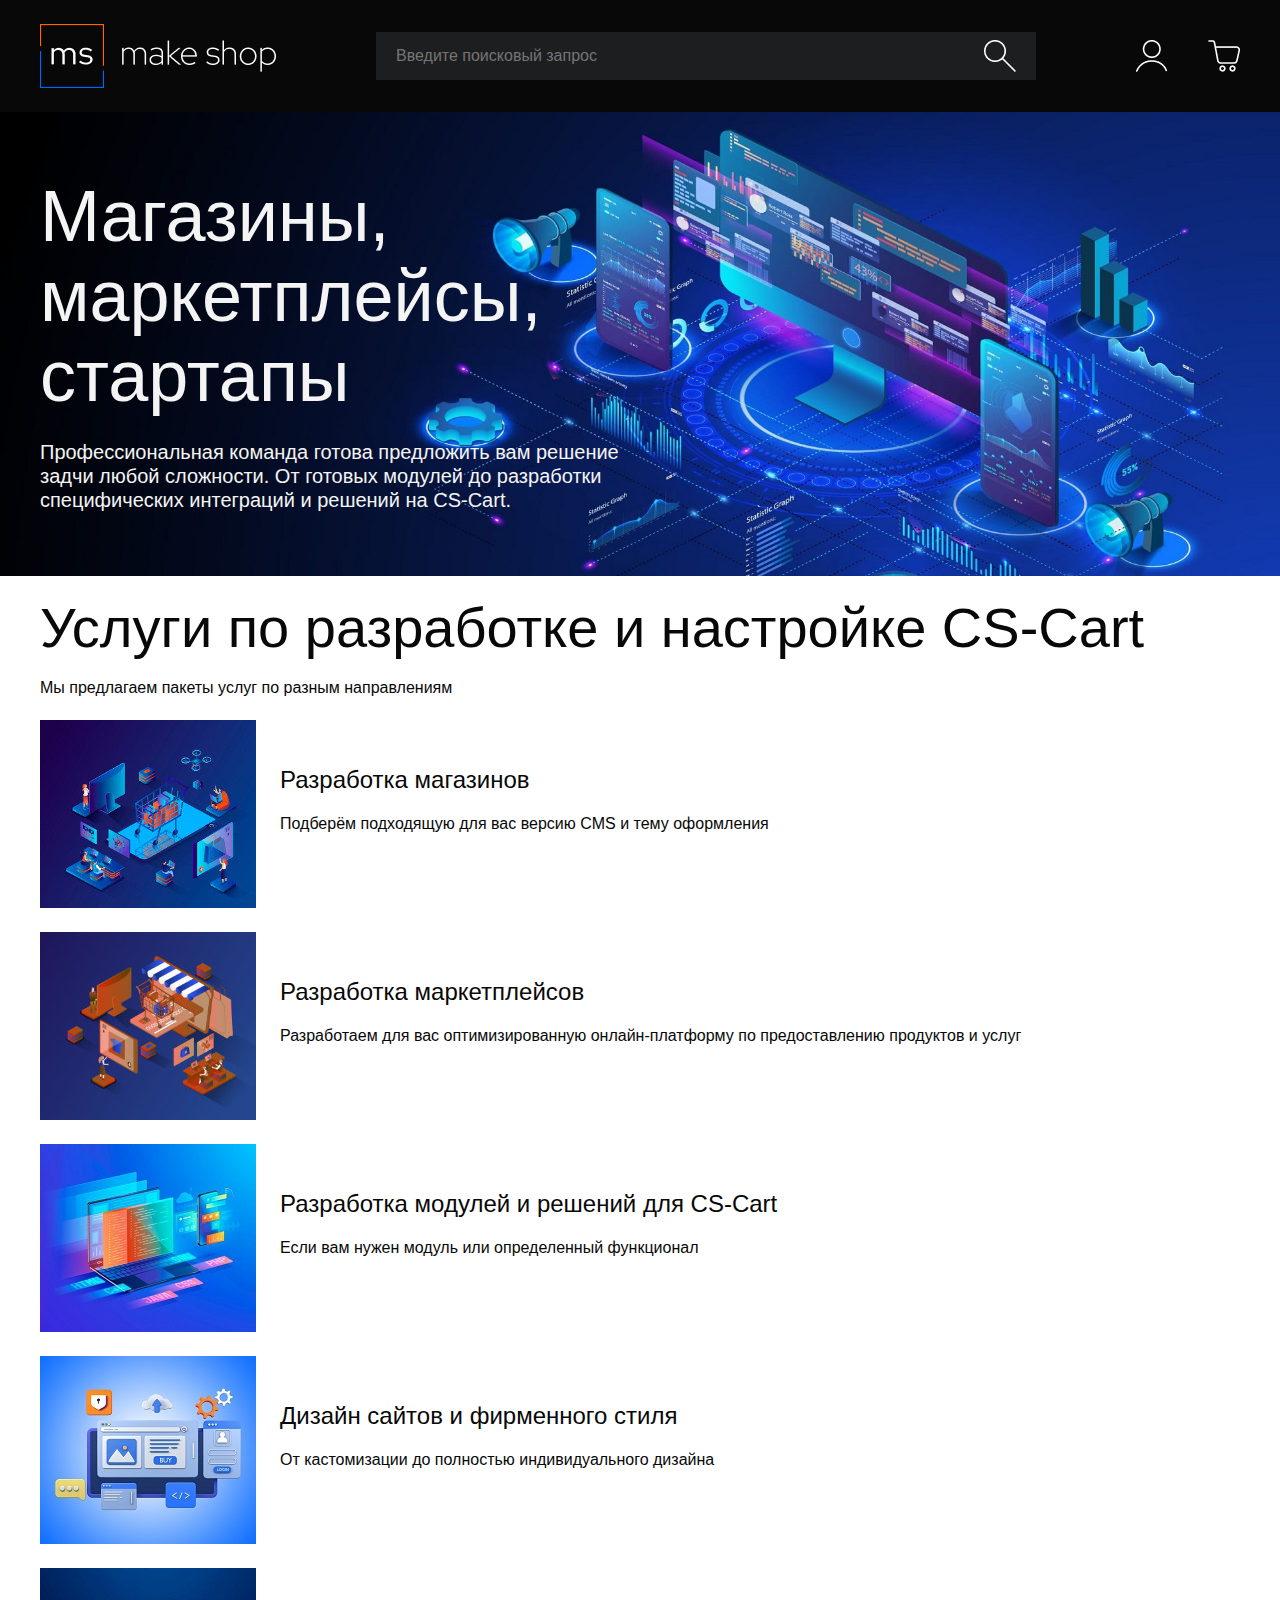
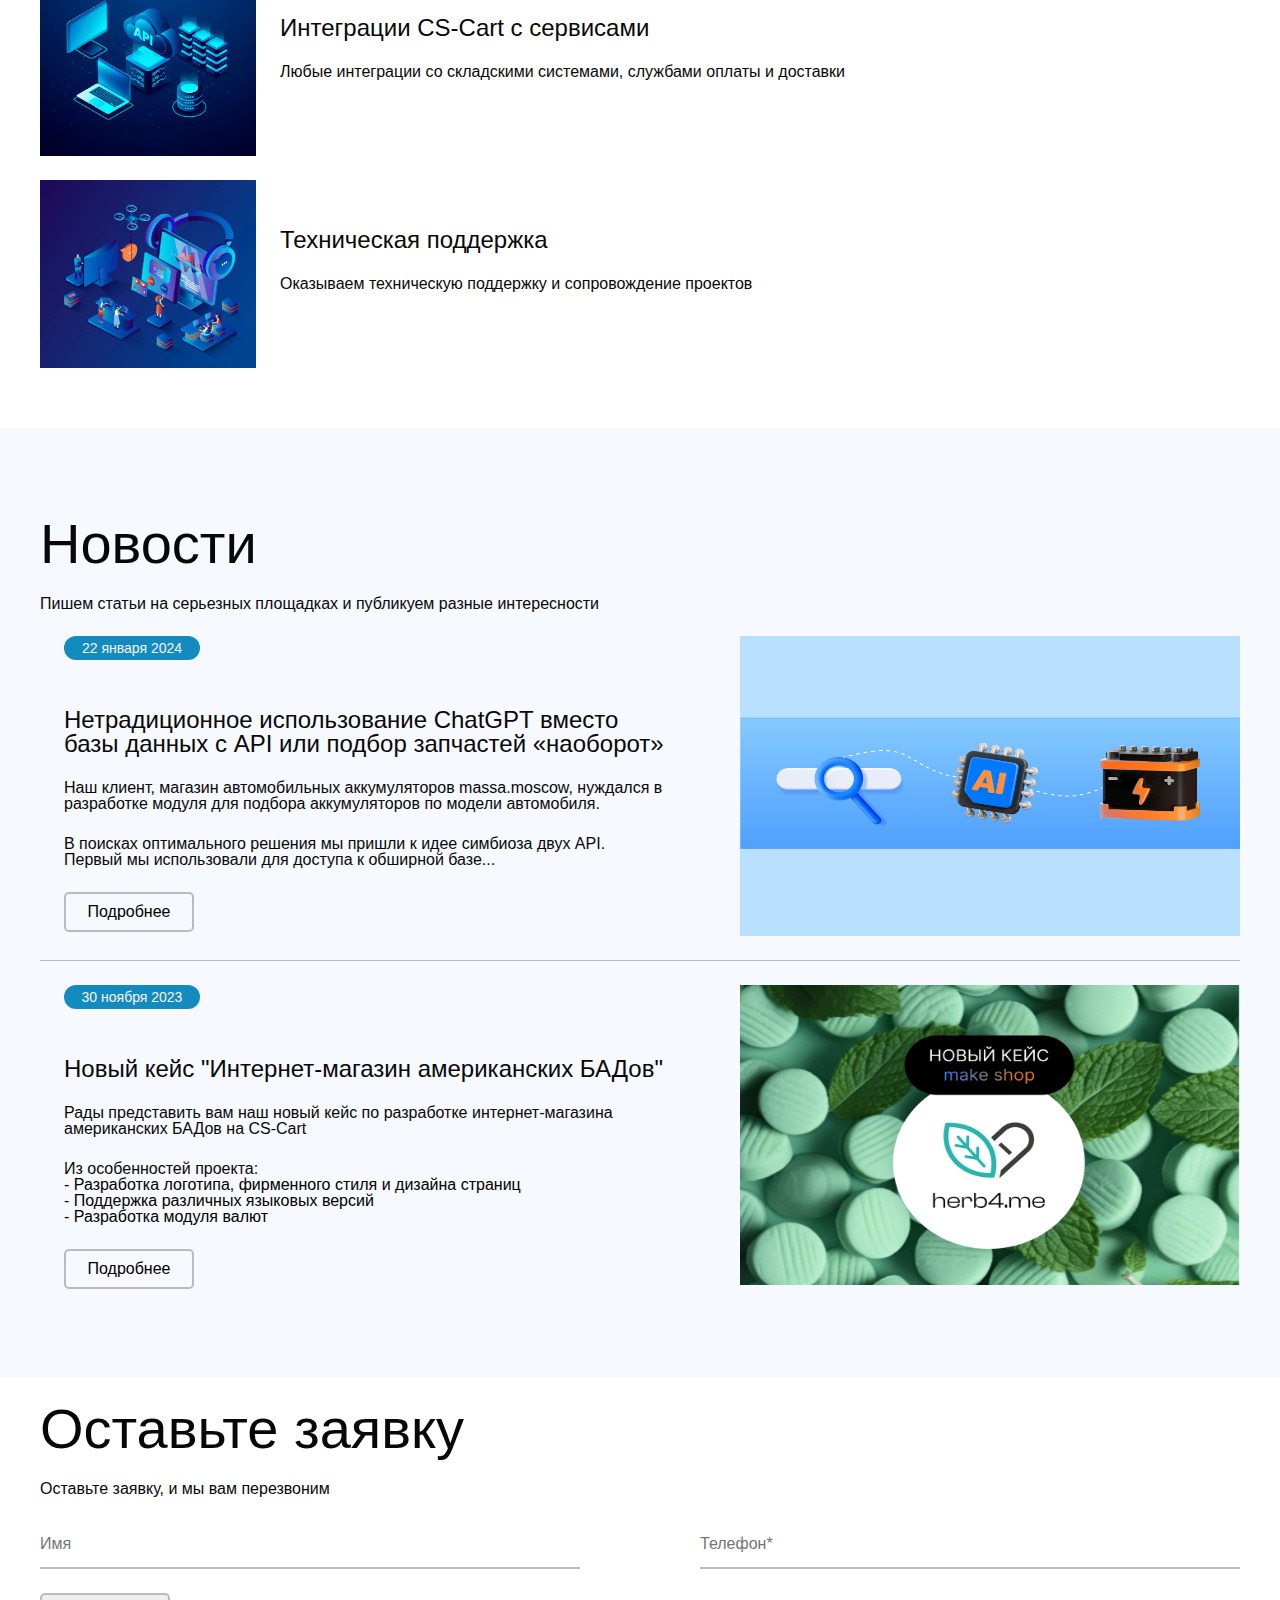
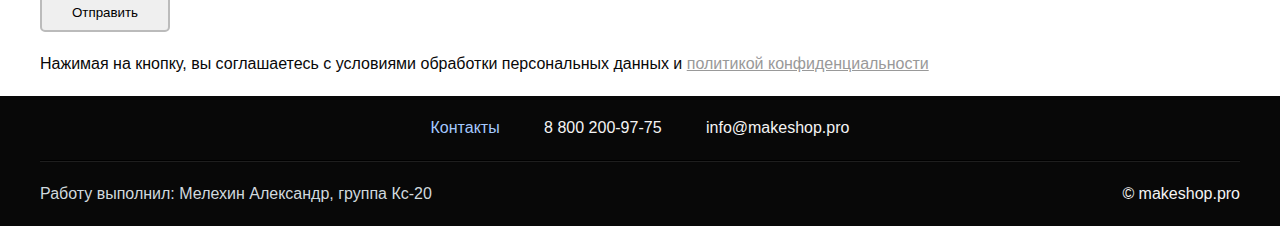
<file: KR1/public_html/index.html>
<!DOCTYPE html>
<html lang="ru">
<head>
    <title>Мелехин Александр</title>
    <meta name="description" content="группа КС-20, контрольная работа 1">
    <meta charset="UTF-8">
    <link type="image/svg+xml" rel="icon" href="img/favicon.svg">
    <link type="text/css" rel="stylesheet" href="css/main.css">
</head>
<body>
<header>
    <div class="container">
        <a id="logo" href="index.html">
            <img src="img/logo.png" width="236" height="64" alt="MakeShop">
        </a>
        <form action="index.html" method="get">
            <input type="text" name="search_query" placeholder="Введите поисковый запрос">
            <button type="submit"></button>
        </form>
        <a class="header_links" id="header_cart" href="index.html"></a>
        <a class="header_links" id="header_user" href="index.html"></a>
    </div>
</header>
<main>
    <div id="top_background">
        <div class="container">
            <h1>Магазины, маркетплейсы, стартапы</h1>
            <p>Профессиональная команда готова предложить вам решение задчи любой сложности. От готовых модулей до
                разработки специфических интеграций и решений на CS-Cart.</p>
        </div>
    </div>
    <div class="container">
        <h2>Услуги по разработке и настройке CS-Cart</h2>
        <p id="services_text">Мы предлагаем пакеты услуг по разным направлениям</p>
        <ul>
            <li>
                <img src="img/u1.jpg" alt="Разработка магазинов" width="216" height="188">
                <div>
                    <h3>Разработка магазинов</h3>
                    <p class="u_text">Подберём подходящую для вас версию CMS и тему оформления</p>
                </div>
            </li>
            <li>
                <img src="img/u2.jpg" alt="Разработка магазинов" width="216" height="188">
                <div>
                    <h3>Разработка маркетплейсов</h3>
                    <p class="u_text">Разработаем для вас оптимизированную онлайн-платформу по предоставлению продуктов и услуг</p>
                </div>
            </li>
            <li>
                <img src="img/u3.jpg" alt="" width="216" height="188">
                <div>
                    <h3>Разработка модулей и решений для CS-Cart</h3>
                    <p class="u_text">Если вам нужен модуль или определенный функционал</p>
                </div>
            </li>
            <li>
                <img src="img/u4.jpg" alt="" width="216" height="188">
                <div>
                    <h3>Дизайн сайтов и фирменного стиля</h3>
                    <p class="u_text">От кастомизации до полностью индивидуального дизайна</p>
                </div>
            </li>
            <li>
                <img src="img/u5.jpg" alt="" width="216" height="188">
                <div>
                    <h3>Интеграции CS-Cart c сервисами</h3>
                    <p class="u_text">Любые интеграции со складскими системами, службами оплаты и доставки</p>
                </div>
            </li>
            <li>
                <img src="img/u6.jpg" alt="" width="216" height="188">
                <div>
                    <h3>Техническая поддержка</h3>
                    <p class="u_text">Оказываем техническую поддержку и сопровождение проектов</p>
                </div>
            </li>
        </ul>
    </div>
    <div id="news_background">
        <div class="container">
            <h2>Новости</h2>
            <p id="news_text">Пишем статьи на серьезных площадках и публикуем разные интересности</p>
            <ul>
                <li>
                    <div>
                        <p class="date">22 января 2024</p>
                        <h3>Нетрадиционное использование ChatGPT вместо базы данных с API или подбор запчастей «наоборот»</h3>
                        <p class="u_text">Наш клиент, магазин автомобильных аккумуляторов massa.moscow, нуждался в разработке модуля для подбора аккумуляторов по модели автомобиля.</p>
                        <p class="u_text">В поисках оптимального решения мы пришли к идее симбиоза двух API. Первый мы использовали для доступа к обширной базе...</p>
                        <a class="news_link" href="index.html">Подробнее</a>
                    </div>
                    <img src="img/n1.png" alt="" width="500px" height="300px">
                </li>
                <hr>
                <li>
                    <div>
                        <p class="date">30 ноября 2023</p>
                        <h3>Новый кейс "Интернет-магазин американских БАДов"</h3>
                        <p class="u_text">Рады представить вам наш новый кейс по разработке интернет-магазина американских БАДов на CS-Cart</p>
                        <p class="u_text">Из особенностей проекта:
                            <ul>
                                <li class="n_li">- Разработка логотипа, фирменного стиля и дизайна страниц</li>
                                <li class="n_li">- Поддержка различных языковых версий</li>
                                <li class="n_li">- Разработка модуля валют</li>
                            </ul>
                        </p>
                        <a class="news_link" href="index.html">Подробнее</a>
                    </div>
                    <img src="img/n2.png" alt="" width="500px" height="300px">
                </li>
            </ul>
        </div>
    </div>
    <div class="container">
        <h2>Оставьте заявку</h2>
        <p class="form_text">Оставьте заявку, и мы вам перезвоним</p>
        <form action="index.html" method="get">
            <input id="user_name" type="text" name="user_name" placeholder="Имя">
            <input id="user_phone" type="tel" required name="user_phone" placeholder="Телефон*">
            <button type="submit">Отправить</button>
        </form>
        <p class="form_text">Нажимая на кнопку, вы соглашаетесь с условиями обработки персональных данных и <a href="index.html" id="politic">политикой конфиденциальности</a></p>
    </div>
</main>
<footer>
    <div class="container">
        <div id="contacts">
            <span>Контакты</span>
            <a href="tel:88002009775">8 800 200-97-75</a>
            <a href="mailto:info@makeshop.pro">info@makeshop.pro</a>
        </div>
        <hr>
        <div id="copy">
            <p>Работу выполнил: Мелехин Александр, группа Кс-20</p>
            <span>&copy; makeshop.pro</span>
        </div>
    </div>
</footer>
</body>
</html>
</file>
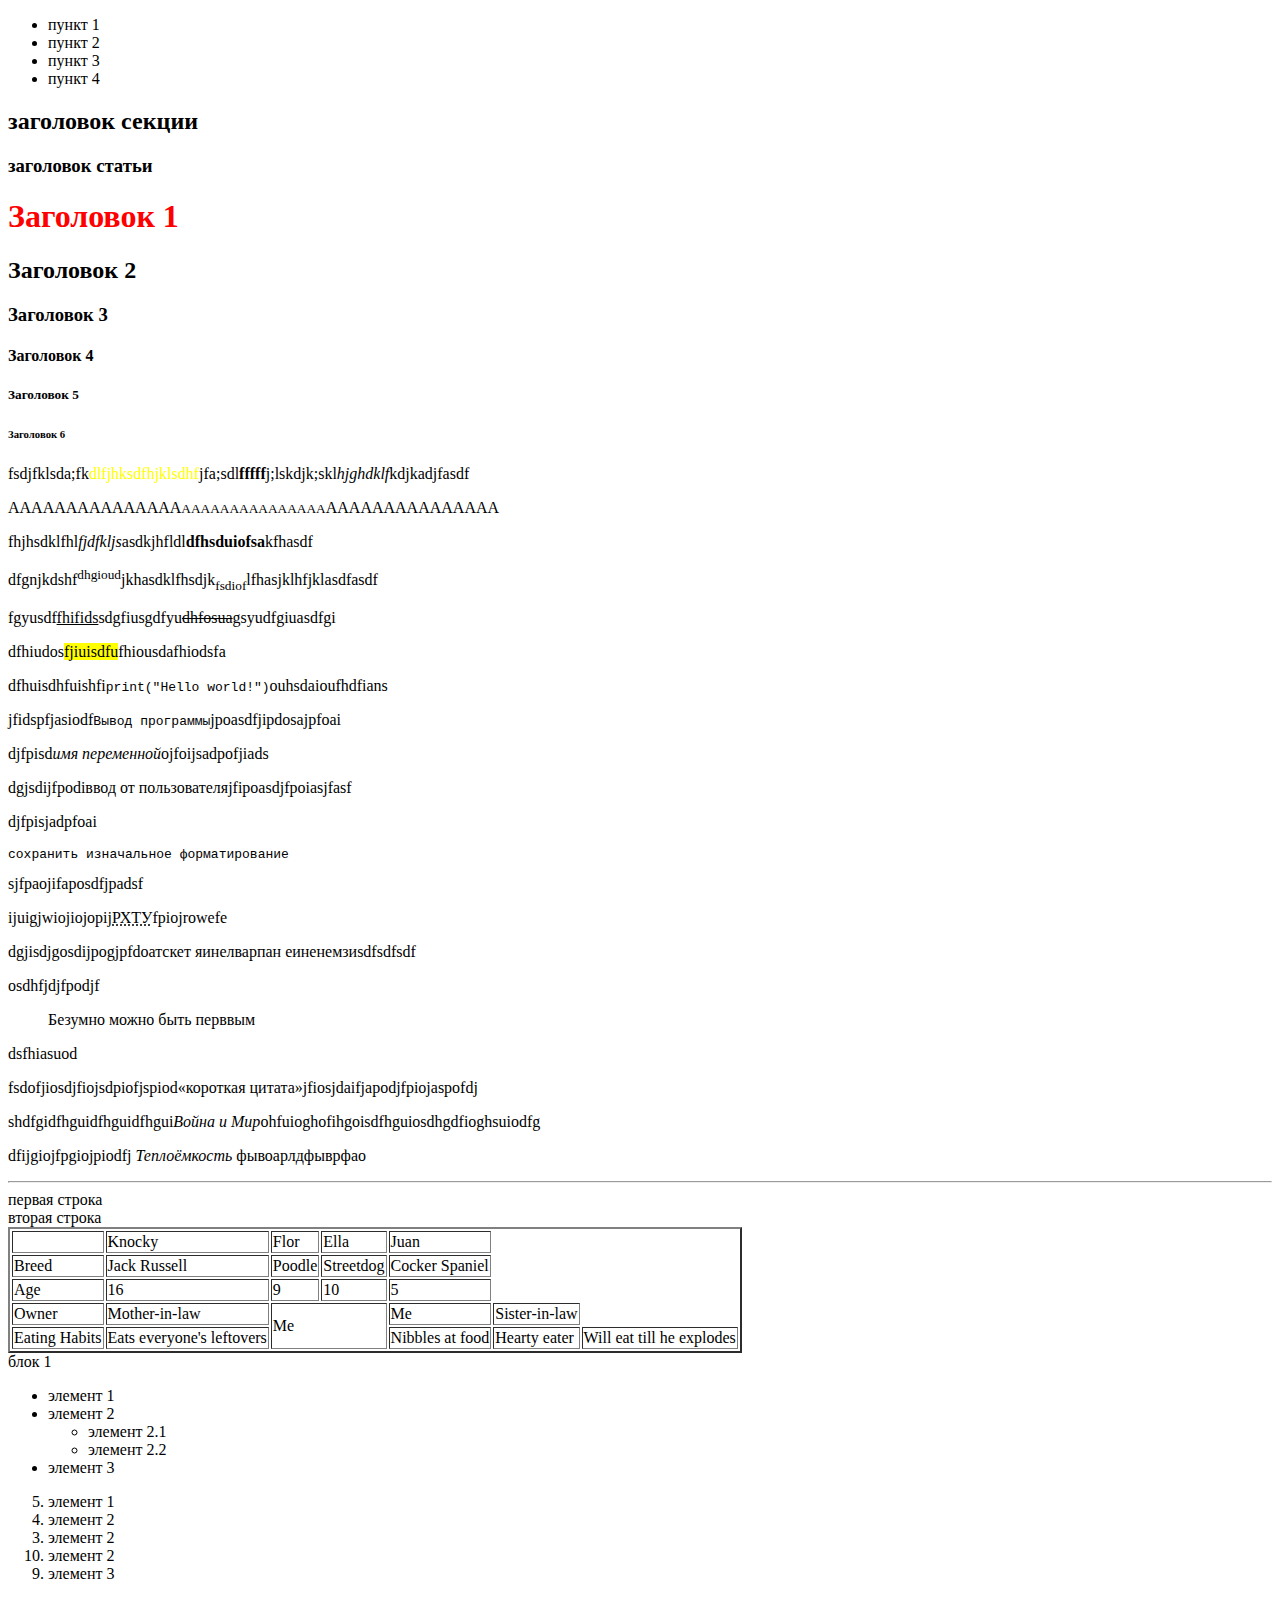
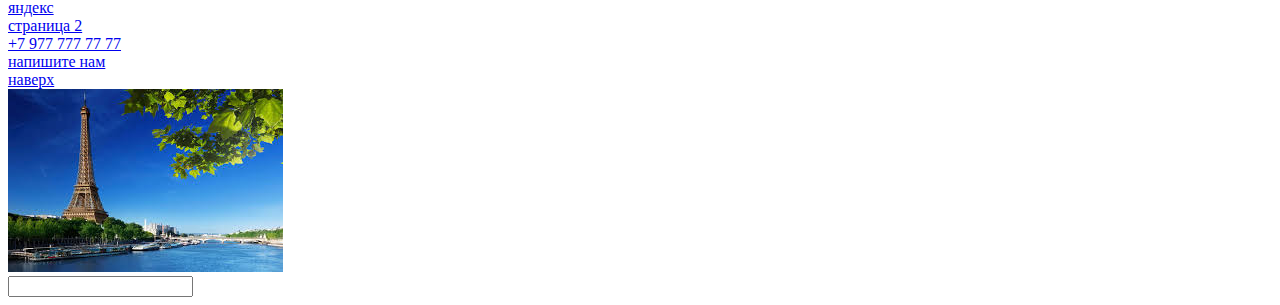
<file: ks-20/public_html/index.html>
<!DOCTYPE html>
<html lang="ru">
    <head>
        <title>КС-20</title>
        <meta name="description" content="учебный сайт группы кс-20 для изучения HTML и CSS">
        <meta charset="UTF-8">
        <link type="image/jpg" rel="icon" href="pictures/icon.jpg">
        <link href="css/main.css" type="text/css" rel="stylesheet">
    </head>
    <body>
    <header>
        <nav>
            <ul>
                <li>пункт 1</li>
                <li>пункт 2</li>
                <li>пункт 3</li>
                <li>пункт 4</li>
            </ul>
        </nav>
    </header>
    <main>
        <section>
            <h2>заголовок секции</h2>
            <article>
                <h3>заголовок статьи</h3>
            </article>
        </section>
        <h1 id="zag_1" class="zag_class">Заголовок 1</h1>
        <h2 class="zag_class">Заголовок 2</h2>
        <h3 class="zag_class">Заголовок 3</h3>
        <h4 class="zag_class">Заголовок 4</h4>
        <h5 class="zag_class">Заголовок 5</h5>
        <h6 class="zag_class">Заголовок 6</h6>
        <p>fsdjfklsda;fk<span style="color: yellow">dlfjhksdfhjklsdhf</span>jfa;sdl<b>fffff</b>j;lskdjk;skl<i>hjghdklf</i>kdjkadjfasdf</p>
        <p>AAAAAAAAAAAAAAA<small>AAAAAAAAAAAAAAA</small>AAAAAAAAAAAAAAA</p>
        <p>fhjhsdklfhl<em>fjdfkljs</em>asdkjhfldl<strong>dfhsduiofsa</strong>kfhasdf</p>
        <p>dfgnjkdshf<sup>dhgioud</sup>jkhasdklfhsdjk<sub>fsdiof</sub>lfhasjklhfjklasdfasdf</p>
        <p>fgyusdf<ins>fhifids</ins>sdgfiusgdfyu<del>dhfosua</del>gsyudfgiuasdfgi</p>
        <p>dfhiudos<mark>fjiuisdfu</mark>fhiousdafhiodsfa</p>
        <p>dfhuisdhfuishfi<code>print("Hello world!")</code>ouhsdaioufhdfians</p>
        <p>jfidspfjasiodf<samp>Вывод программы</samp>jpoasdfjipdosajpfoai</p>
        <p>djfpisd<var>имя переменной</var>ojfoijsadpofjiads</p>
        <p>dgjsdijfpodi<bkd>ввод от пользователя</bkd>jfipoasdjfpoiasjfasf</p>
        <p>djfpisjadpfoai<pre>сохранить изначальное форматирование</pre>sjfpaojifaposdfjpadsf</p>
        <p>ijuigjwiojiojopij<abbr title="Российски химико-технологический университет">РХТУ</abbr>fpiojrowefe</p>
        <p>dgjisdjgosdijpogjpfdo<bdo dir="rtl">изменение направления текста</bdo>sdfsdfsdf</p>
        <p>osdhfjdjfpodjf<blockquote>Безумно можно быть перввым</blockquote>dsfhiasuod</p>
        <p>fsdofjiosdjfiojsdpiofjspiod<q>короткая цитата</q>jfiosjdaifjapodjfpiojaspofdj</p>
        <p>shdfgidfhguidfhguidfhgui<cite>Война и Мир</cite>ohfuioghofihgoisdfhguiosdhgdfioghsuiodfg</p>
        <p>dfijgiojfpgiojpiodfj<dfn> Теплоёмкость </dfn>фывоарлдфыврфао</p>
        <hr>
        первая строка<br>
        вторая строка<br>
        <table border="2">
            <tr>
                <td>&nbsp;</td>
                <td>Knocky</td>
                <td>Flor</td>
                <td>Ella</td>
                <td>Juan</td>
            </tr>
            <tr>
                <td>Breed</td>
                <td>Jack Russell</td>
                <td>Poodle</td>
                <td>Streetdog</td>
                <td>Cocker Spaniel</td>
            </tr>
            <tr>
                <td>Age</td>
                <td>16</td>
                <td>9</td>
                <td>10</td>
                <td>5</td>
            </tr>
            <tr>
                <td>Owner</td>
                <td>Mother-in-law</td>
                <td colspan="2" rowspan="2">Me</td>
                <td>Me</td>
                <td>Sister-in-law</td>
            </tr>
            <tr>
                <td>Eating Habits</td>
                <td>Eats everyone's leftovers</td>
                <td>Nibbles at food</td>
                <td>Hearty eater</td>
                <td>Will eat till he explodes</td>
            </tr>
        </table>
        <div>блок 1</div>
        <ul>
            <li>элемент 1</li>
            <li>элемент 2
                <ul>
                    <li>элемент 2.1</li>
                    <li>элемент 2.2</li>
                </ul>
            </li>
            <li>элемент 3</li>
        </ul>
        <ol type="1" start="5" reversed>
            <li>элемент 1</li>
            <li>элемент 2</li>
            <li>элемент 2</li>
            <li value="10">элемент 2</li>
            <li>элемент 3</li>
        </ol>
        <a href="https://ya.ru">яндекс</a><br>
        <a href="pages/page.html">страница 2</a><br>
        <a href="tel:=+79777777777">+7 977 777 77 77</a><br>
        <a href="mailto:Melegin-Sasha7@yandex.ru">напишите нам</a><br>
        <a href="#zag_1">наверх</a><br>
        <img src="pictures/icon.jpg"><br>
        <input type="tel">

    </main>
    <footer>

    </footer>
    </body>
</html>
</file>
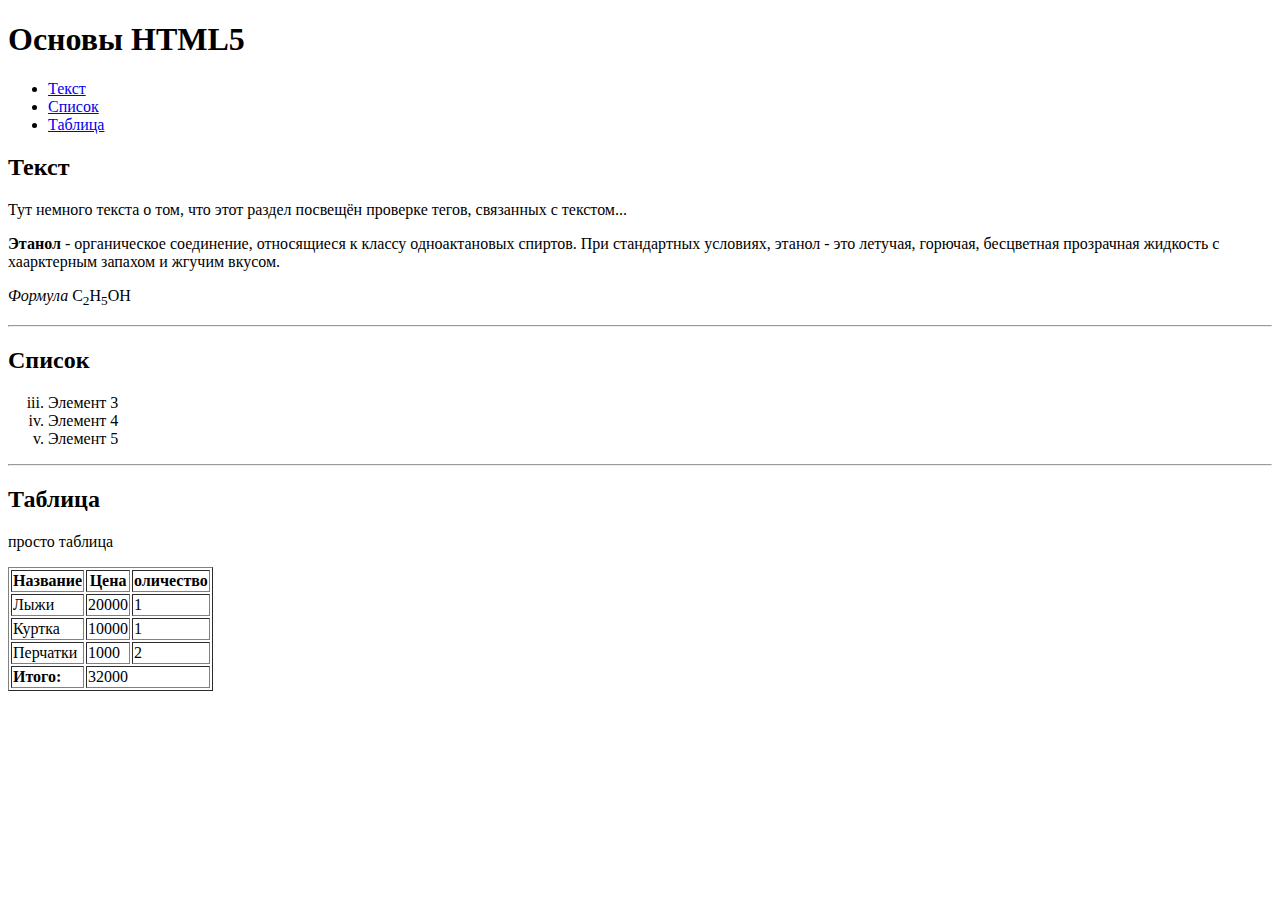
<file: lab1/public_html/index.html>
<!DOCTYPE html>
<html lang="ru">
    <head>
        <title>задание 1</title>
        <meta charset="UTF-8">
    </head>
    <body>
        <h1>Основы HTML5</h1>
        <ul>
            <li><a href="#text">Текст</a></li>
            <li><a href="#list">Список</a></li>
            <li><a href="#table">Таблица</a></li>
        </ul>
        <h2 id="text">Текст</h2>
        <p>Тут немного текста о том, что этот раздел посвещён проверке тегов, связанных с текстом...</p>
        <p><b>Этанол</b> - органическое соединение, относящиеся к классу одноактановых спиртов. При стандартных условиях,
            этанол - это летучая, горючая, бесцветная прозрачная жидкость с хаарктерным запахом и жгучим вкусом.</p>
        <p><i>Формула</i> C<sub>2</sub>H<sub>5</sub>OH</p>
        <hr>
        <h2 id="list">Список</h2>
        <ol start="3" type="i">
            <li>Элемент 3</li>
            <li>Элемент 4</li>
            <li>Элемент 5</li>
        </ol>
        <hr>
        <h2 id="table">Таблица</h2>
        <p>просто таблица</p>
        <table border="1">
            <tr>
                <th>Название</th>
                <th>Цена</th>
                <th>оличество</th>
            </tr>
            <tr>
                <td>Лыжи</td>
                <td>20000</td>
                <td>1</td>
            </tr>
            <tr>
                <td>Куртка</td>
                <td>10000</td>
                <td>1</td>
            </tr>
            <tr>
                <td>Перчатки</td>
                <td>1000</td>
                <td>2</td>
            </tr>
            <tr>
                <td><b>Итого:</b></td>
                <td colspan="2">32000</td>
            </tr>
        </table>
    </body>
</html>
</file>
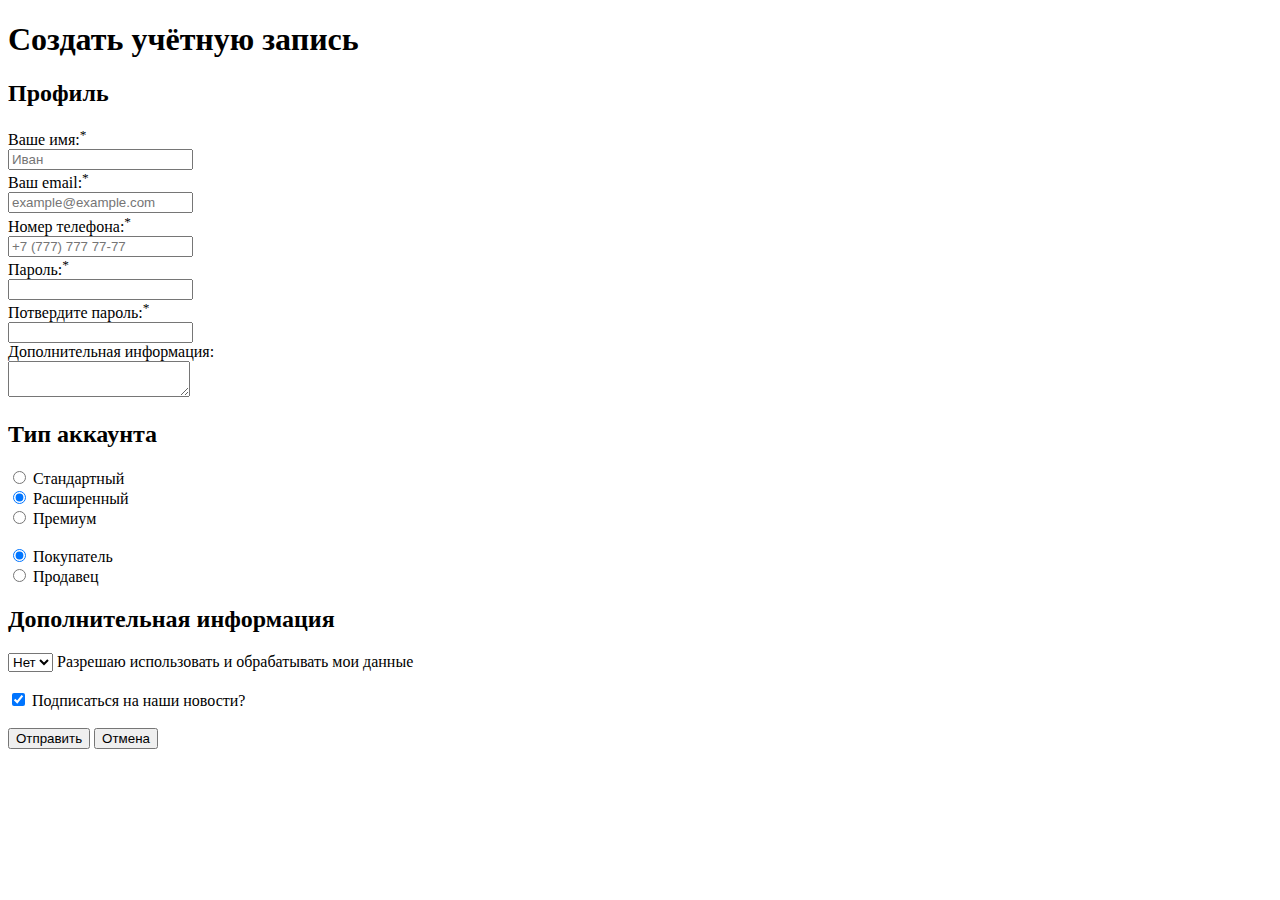
<file: lab2/public_html/index.html>
<!DOCTYPE html>
<html lang="ru">
    <head>
        <title>задание 2</title>
        <meta charset="UTF-8">
    </head>
    <body>
        <form method="get" name="lab2_form">
            <h1>Создать учётную запись</h1>
            <h2>Профиль</h2>
            <label for="name_field">Ваше имя:<sup>*</sup></label><br>
            <input type="text" id="name_field" name="name" placeholder="Иван"><br>

            <label for="email_field">Ваш email:<sup>*</sup></label><br>
            <input type="email" id="email_field" name="email" placeholder="example@example.com"><br>

            <label for="phone_field">Номер телефона:<sup>*</sup></label><br>
            <input type="tel" id="phone_field" name="phone" placeholder="+7 (777) 777 77-77"><br>

            <label for="password_field">Пароль:<sup>*</sup></label><br>
            <input type="password" id="password_field" name="password"><br>

            <label for="confirm_field">Потвердите пароль:<sup>*</sup></label><br>
            <input type="password" id="confirm_field" name="confirm_password"><br>

            <label for="info_field">Дополнительная информация:</label><br>
            <textarea id="info_field" name="info" maxlength="200"></textarea><br>

            <h2>Тип аккаунта</h2>
            <input type="radio" id="standard" name="level" value="standard">
            <label for="standard">Стандартный</label><br>

            <input type="radio" id="extended" name="level" value="extended" checked>
            <label for="extended">Расширенный</label><br>

            <input type="radio" id="premium" name="level" value="premium">
            <label for="premium">Премиум</label><br><br>
            
            <input type="radio" id="user" name="type" value="user" checked>
            <label for="user">Покупатель</label><br>

            <input type="radio" id="admin" name="type" value="admin">
            <label for="admin">Продавец</label><br>

            <h2>Дополнительная информация</h2>
            <select id="data">
                <option value="Y">Да</option>
                <option value="N" selected>Нет</option>
            </select>
            <label for="data">Разрешаю использовать и обрабатывать мои данные</label><br><br>

            <input type="checkbox" id="subscribe_field" name="subscribe" value="Y" checked>
            <label for="subscribe_field">Подписаться на наши новости?</label><br><br>

            <button type="submit">Отправить</button>
            <button type="reset">Отмена</button>
        </form>
    </body>
</html>
</file>
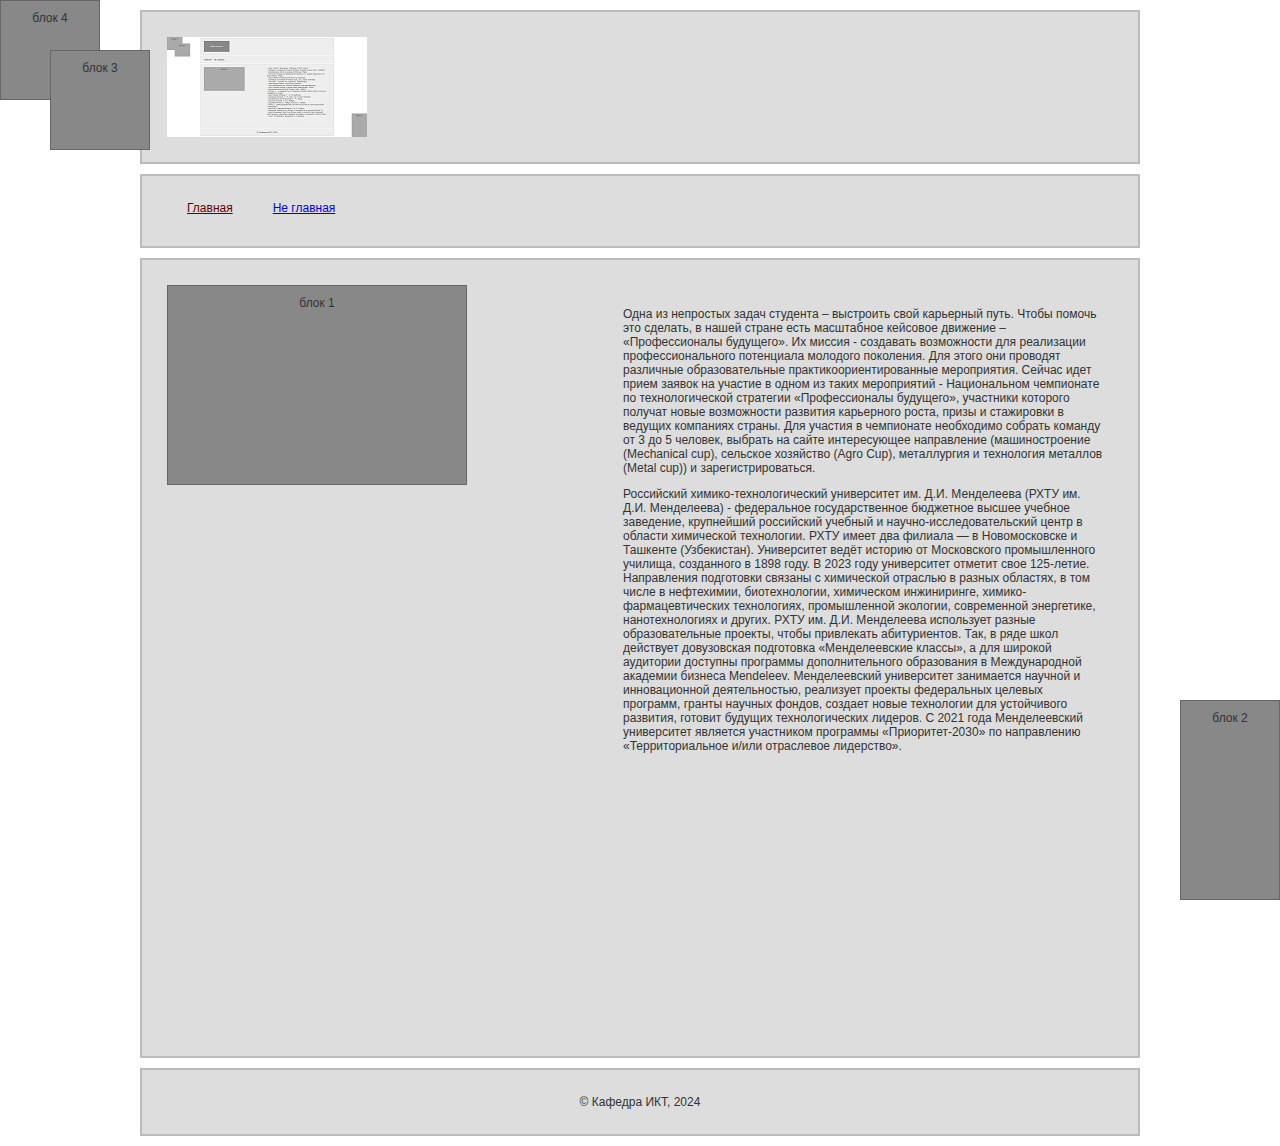
<file: lab3/public_html/index.html>
<!DOCTYPE html>
<html lang="ru">
    <head>
        <title>задание 3</title>
        <meta charset="UTF-8">
        <link href="css/main.css" type="text/css" rel="stylesheet">
    </head>
    <body>
        <header class="basic">
            <div id="logo">
                <a href="index.html"><img src="pictures/pic1.jpg"></a>
            </div>
        </header>
        <nav class="basic">
            <ul>
                <li><a id="current" href="index.html">Главная</a></li>
                <li><a href="pages/page.html">Не главная</a></li>
            </ul>
        </nav>
        <main class="basic">
            <div class="block" id="block1">блок 1</div>
            <div class="block" id="block2">блок 2</div>
            <div class="block" id="block3">блок 3</div>
            <div class="block" id="block4">блок 4</div>
            <div id="text">
                <p>Одна из непростых задач студента – выстроить свой карьерный путь. Чтобы помочь это сделать, в нашей стране есть масштабное кейсовое движение – «Профессионалы будущего». Их миссия - создавать возможности для реализации профессионального потенциала молодого поколения. Для этого они проводят различные образовательные практикоориентированные мероприятия. Сейчас идет прием заявок на участие в одном из таких мероприятий - Национальном чемпионате по технологической стратегии «Профессионалы будущего», участники которого получат новые возможности развития карьерного роста, призы и стажировки в ведущих компаниях страны. Для участия в чемпионате необходимо собрать команду от 3 до 5 человек, выбрать на сайте интересующее направление (машиностроение (Mechanical cup), сельское хозяйство (Agro Cup), металлургия и технология металлов (Metal cup)) и зарегистрироваться.</p>
                <p>Российский химико-технологический университет им. Д.И. Менделеева (РХТУ им. Д.И. Менделеева) - федеральное государственное бюджетное высшее учебное заведение, крупнейший российский учебный и научно-исследовательский центр в области химической технологии. РХТУ имеет два филиала — в Новомосковске и Ташкенте (Узбекистан). Университет ведёт историю от Московского промышленного училища, созданного в 1898 году. В 2023 году университет отметит свое 125-летие. Направления подготовки связаны с химической отраслью в разных областях, в том числе в нефтехимии, биотехнологии, химическом инжиниринге, химико-фармацевтических технологиях, промышленной экологии, современной энергетике, нанотехнологиях и других. РХТУ им. Д.И. Менделеева использует разные образовательные проекты, чтобы привлекать абитуриентов. Так, в ряде школ действует довузовская подготовка «Менделеевские классы», а для широкой аудитории доступны программы дополнительного образования в Международной академии бизнеса Mendeleev. Менделеевский университет занимается научной и инновационной деятельностью, реализует проекты федеральных целевых программ, гранты научных фондов, создает новые технологии для устойчивого развития, готовит будущих технологических лидеров. C 2021 года Менделеевский университет является участником программы «Приоритет-2030» по направлению «Территориальное и/или отраслевое лидерство».</p>
            </div>
        </main>
        <footer class="basic">&copy; Кафедра ИКТ, 2024</footer>
    </body>
</html>
</file>
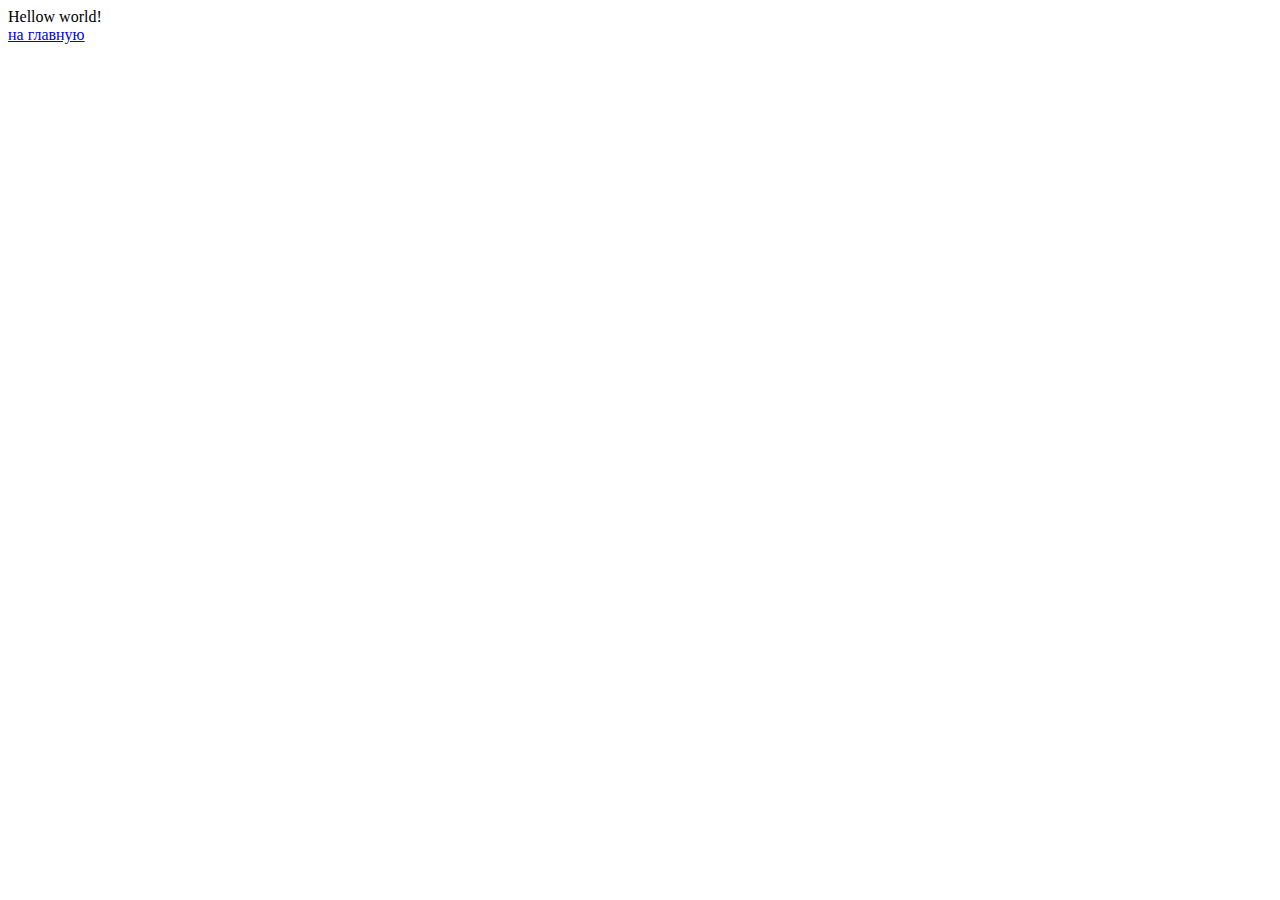
<file: ks-20/public_html/pages/page.html>
<!DOCTYPE html>
<html lang="en">
<head>
    <title>Страница 2</title>
    <meta charset="UTF-8">
    <link type="image/jpg" rel="icon" href="pictures/icon.jpg">
</head>
<body>
    <div>Hellow world!</div>
    <a href="../index.html">на главную</a>
</body>
</html>
</file>
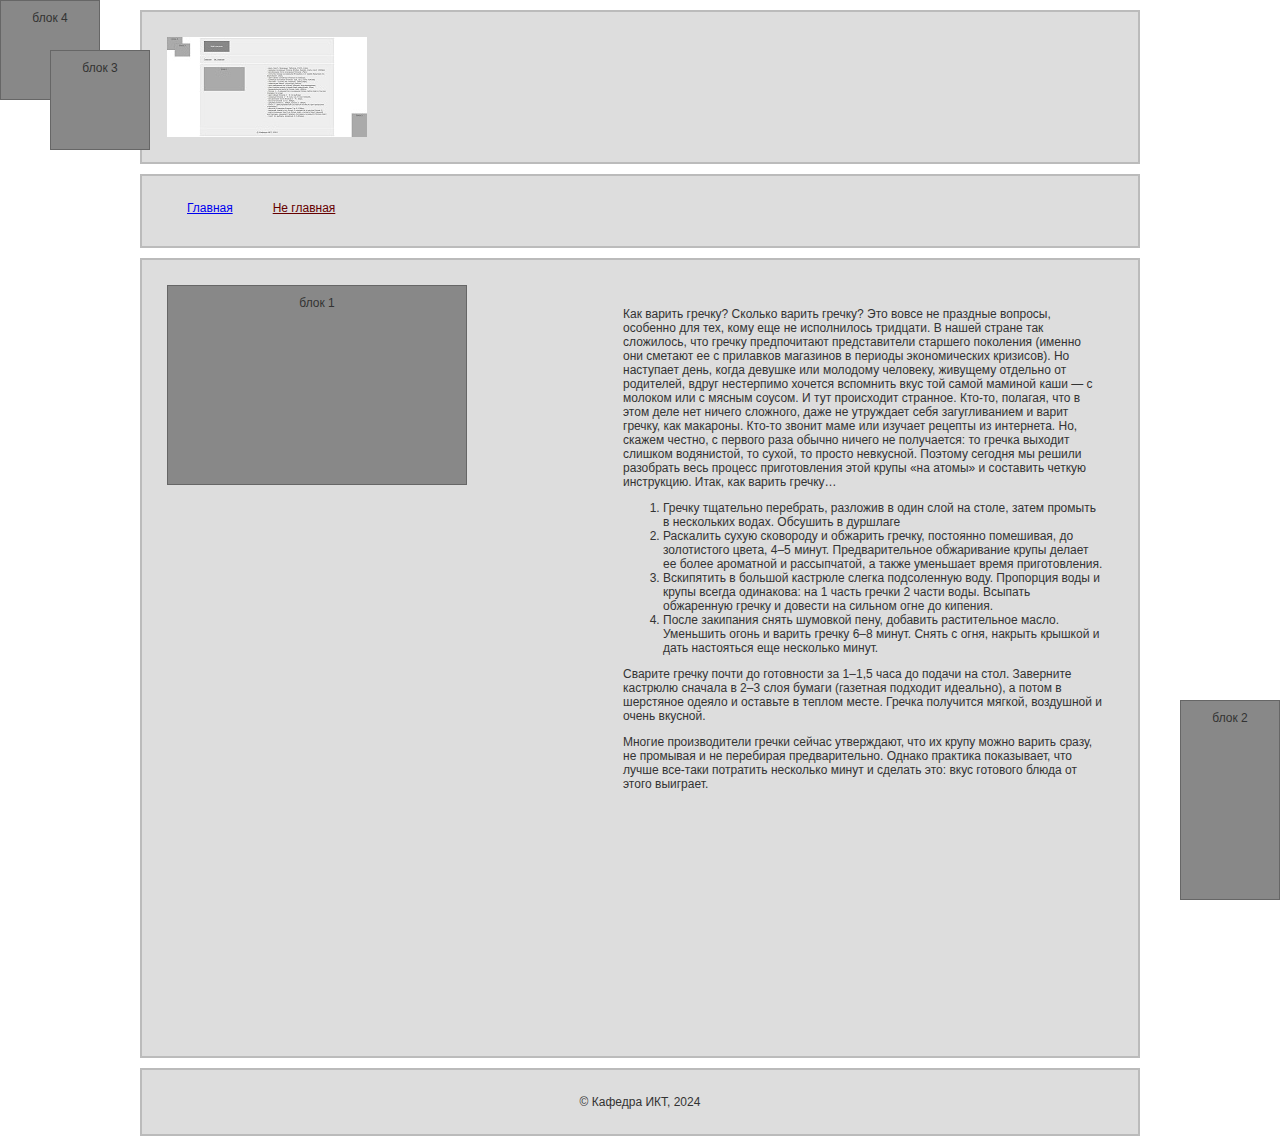
<file: lab3/public_html/pages/page.html>
<!DOCTYPE html>
<html lang="ru">
    <head>
        <title>задание 3</title>
        <meta charset="UTF-8">
        <link href="../css/main.css" type="text/css" rel="stylesheet">
    </head>
    <body>
        <header class="basic">
            <div id="logo">
                <a href="../index.html"><img src="../pictures/pic1.jpg"></a>
            </div>
        </header>
        <nav class="basic">
            <ul>
                <li><a href="../index.html">Главная</a></li>
                <li><a id="current" href="page.html">Не главная</a></li>
            </ul>
        </nav>
        <main class="basic">
            <div class="block" id="block1">блок 1</div>
            <div class="block" id="block2">блок 2</div>
            <div class="block" id="block3">блок 3</div>
            <div class="block" id="block4">блок 4</div>
            <div id="text">
                <p>Как варить гречку? Сколько варить гречку? Это вовсе не праздные вопросы, особенно для тех, кому еще не исполнилось тридцати. В нашей стране так сложилось, что гречку предпочитают представители старшего поколения (именно они сметают ее с прилавков магазинов в периоды экономических кризисов). Но наступает день, когда девушке или молодому человеку, живущему отдельно от родителей, вдруг нестерпимо хочется вспомнить вкус той самой маминой каши — с молоком или с мясным соусом. И тут происходит странное. Кто-то, полагая, что в этом деле нет ничего сложного, даже не утруждает себя загугливанием и варит гречку, как макароны. Кто-то звонит маме или изучает рецепты из интернета. Но, скажем честно, с первого раза обычно ничего не получается: то гречка выходит слишком водянистой, то сухой, то просто невкусной. Поэтому сегодня мы решили разобрать весь процесс приготовления этой крупы «на атомы» и составить четкую инструкцию. Итак, как варить гречку…</p>
                <ol>
                    <li>Гречку тщательно перебрать, разложив в один слой на столе, затем промыть в нескольких водах. Обсушить в дуршлаге</li>
                    <li>Раскалить сухую сковороду и обжарить гречку, постоянно помешивая, до золотистого цвета, 4–5 минут. Предварительное обжаривание крупы делает ее более ароматной и рассыпчатой, а также уменьшает время приготовления.</li>
                    <li>Вскипятить в большой кастрюле слегка подсоленную воду. Пропорция воды и крупы всегда одинакова: на 1 часть гречки 2 части воды. Всыпать обжаренную гречку и довести на сильном огне до кипения.</li>
                    <li>После закипания снять шумовкой пену, добавить растительное масло. Уменьшить огонь и варить гречку 6–8 минут. Снять с огня, накрыть крышкой и дать настояться еще несколько минут.</li>
                </ol>
                <p>Сварите гречку почти до готовности за 1–1,5 часа до подачи на стол. Заверните кастрюлю сначала в 2–3 слоя бумаги (газетная подходит идеально), а потом в шерстяное одеяло и оставьте в теплом месте. Гречка получится мягкой, воздушной и очень вкусной.</p>
                <p>Многие производители гречки сейчас утверждают, что их крупу можно варить сразу, не промывая и не перебирая предварительно. Однако практика показывает, что лучше все-таки потратить несколько минут и сделать это: вкус готового блюда от этого выиграет.</p>
            </div>
        </main>
        <footer class="basic">&copy; Кафедра ИКТ, 2024</footer>
    </body>
</html>
</file>
<file: ks-20/public_html/css/main.css>
/*body {
    background: gainsboro;
}

h1 {
    color: green;
}

h2 {
    color: blue;
}

* {
    color: yellow;
}

#zag_1 {
    color: darkblue;
}

.zag_class {
    color: darkkhaki;
}

[type=tel] {
    background: red;
}

[for] {
    color: black;
}

ul li {
    color: coral;
}

ul > li {
    color: brown;
}*/

h1 {
    color: #f00;
}

p{
    font-family: Tahoma;
}
</file>
<file: lab3/public_html/css/main.css>
.basic{
    background-color: #ddd;
    border: 2px solid #bbb;
    color: #333;
    width: 1000px;
    padding: 25px;
    margin: 10px auto;
    font-family: Tahoma, sans-serif;
    font-size: 12px;
    text-align: center;
    box-sizing: border-box;
}
.block{
    background-color: #888;
    border: 1px solid #666;
    padding: 10px;
    box-sizing: border-box;
    display: block;
    margin: 0px;
}
main{
    min-height: 800px;
    text-align: right;
}
#block1{
    height: 200px;
    width: 300px;
    float: left;
}
#block2{
    position: fixed;
    height: 200px;
    width: 100px;
    right: 0%;
    bottom: 0%;
}
#block3{
    position: absolute;
    top: 50px;
    left: 50px;
    height: 100px;
    width: 100px;
    z-index: 2;
}
#block4{
    position: absolute;
    top: 0px;
    left: 0px;
    height: 100px;
    width: 100px;
    z-index: 1;
}
#logo{
    box-sizing: border-box;
    display: block;
    width: 200px;
    height: 100px;
    padding: 0px;
    margin: 0px;
}
#text{
    box-sizing: border-box;
    display: block;
    text-align: left;
    float: right;
    width: 500px;
    margin: 0px;
    padding: 10px;
}
nav > ul {
    height: 20px;
    display: block;
    list-style-type: none;
    margin: 0px;
    padding: 0px;
}
nav > ul > li {
    display: block;
    float: left;
    margin: auto 20px;
}

a:hover {
    text-decoration: none;
}

a:hover, a:visited, a:active{
    color: #333;
}

#current {
    color: #600;
}
</file>
<file: KR1/public_html/css/main.css>
@import "reset.css";

div.container {
    box-sizing: border-box;
    width: 1200px;
    margin: 0 auto;
    overflow: hidden;
}

header {
    box-sizing: border-box;
    background-color: #080808;
    height: 112px;
    padding: 24px;
}

header a#logo {
    display: block;
    float: left;
}

header form {
    width: 660px;
    height: 48px;
    float: left;
    margin-left: 100px;
    padding-top: 8px;
}

header form > input {
    box-sizing: border-box;
    width: 660px;
    height: 48px;
    background-color: #1D1E20;
    color: #636567;
    font-size: 16px;
    border: none;
    padding: 0 72px 0 20px;
}

header form > input:focus {
    color: #fff;
}

header form > button {
    height: 32px;
    width: 32px;
    background-color: #1D1E20;
    background-image: url("../img/search.png");
    position: relative;
    top: -40px;
    right: -608px;
}

header a.header_links {
    display: block;
    float: right;
    box-sizing: border-box;
    height: 32px;
    width: 32px;
    margin: 16px 0 0 40px;

}

header a#header_user {
    background-image: url("../img/user.png");
}

header a#header_cart {
    background-image: url("../img/cart.png");
}

main div#top_background {
    background: url("../img/back.jpg") left center no-repeat;
    background-size: cover;
    padding: 64px 0;
}

main div#news_background {
    margin-top: 36px;
    background-color: #F6F9FF;
    padding: 64px 0;
}

main h1 {
    font-size: 72px;
    color: #f4f4f4;
    line-height: 80px;
    width: 50%;
}

main > div#top_background p {
    font-size: 20px;
    color: #f4f4f4;
    line-height: 24px;
    width: 50%;
    margin-top: 24px;
}

main h2 {
    margin: 24px 0;
    font-size: 56px;
    color: #080808;
}

main p#services_text, main p#news_text, main p.form_text{
    margin-bottom: 24px;
    font-size: 16px;
    color: #080808;
}

main ul > li {
    overflow: hidden;
    margin-bottom: 24px;
}

main ul > li img {
    float: left;
}

main ul > li div {
    float: left;
    margin-left: 24px;
}

main ul > li h3 {
    font-size: 24px;
    color: #080808;
    margin-top: 48px;
}

main ul > li p.u_text {
    margin-top: 24px;
    font-size: 16px;
    color: #080808;
}

footer hr {
    background: #1E1E1E;
    height: 1px;
}

footer {
    background: #080808;
}

footer div#contacts {
    text-align: center;
    padding: 24px 0;

}

footer div#copy {
    overflow: hidden;
    padding: 24px 0;
}

footer div#contacts span {
    color: #A4C8FF;
    font-size: 16px;

}

footer div#contacts a {
    color: #f4f4f4;
    font-size: 16px;
    margin-left: 40px;
}

footer div#copy span {
    color: #f4f4f4;
    font-size: 16px;
    display: block;
    float: right;
}

footer div#copy p {
    color: #D0D9DF;
    font-size: 16px;
    display: block;
    float: left;
}

main ul > li p.date {
    box-sizing: border-box;
    padding: 5px;
    font-size: 14px;
    width: 136px;
    height: 24px;
    text-align: center;
    margin-top: 0;
    color: #f4f4f4;
    background-color: #148BBF;
    border-radius: 50px;
}

main > div > div > ul > li img {
    float: right;
}

main > div > div > ul > li div {
    box-sizing: border-box;
    display: block;
    float: left;
    margin-right: 24px;
    width: 50%;
}

main ul > li a.news_link, main form > button{
    display: block;
    box-sizing: border-box;
    margin-top: 24px;
    padding: 10px;
    text-align: center;
    width: 130px;
    border: solid 2px #bbb;
    border-radius: 5px;
}

main li.n_li {
    overflow: hidden;
    margin: 0;
}

main ul > li a.news_link:hover, main form > button:hover {
    color: #333;
}

main hr {
    margin: 24px 0;
    background: #bbb;
    color: #bbb;
    height: 1px;
    border: none;
}

main form > input, main form > input{
    display: block;
    box-sizing: border-box;
    width: 45%;
    height: 48px;
    font-size: 16px;
    color: #bbb;
    border: none;
    border-bottom: 2px solid #bbb;
    margin-bottom: 24px;
}

main form > input#user_name {
    float: left;
}
main form > input#user_phone {
    float: right;
}

main p.form_text > a#politic {
    color: #999;
    font-size: 16px;
    text-decoration: underline;
}

main p.form_text > a#politic:hover {
    color: #666;
    font-size: 16px;
    text-decoration: none;
}

main form {
    margin-bottom: 24px;
}
</file>
